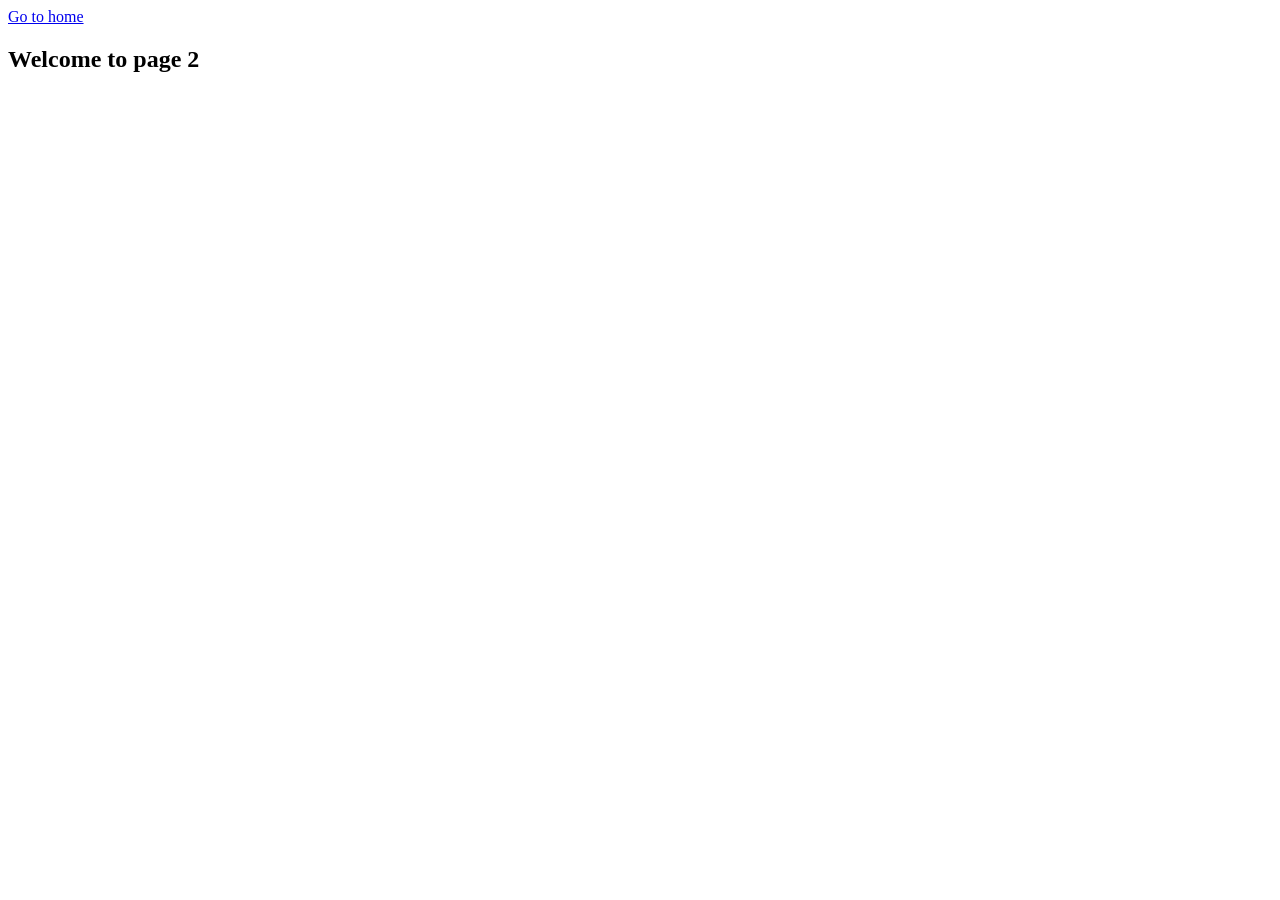
<file: page-2.html>
<!DOCTYPE html>
<html lang="en">
  <head>
    <meta charset="UTF-8" />
    <meta http-equiv="X-UA-Compatible" content="IE=edge" />
    <meta name="viewport" content="width=device-width, initial-scale=1.0" />
    <title>Page 2</title>
  </head>
  <body>
    <section>
      <a href="./index.html">Go to home</a>
      <h1>Welcome to page 2</h1>
    </section>
  </body>
</html>
</file>
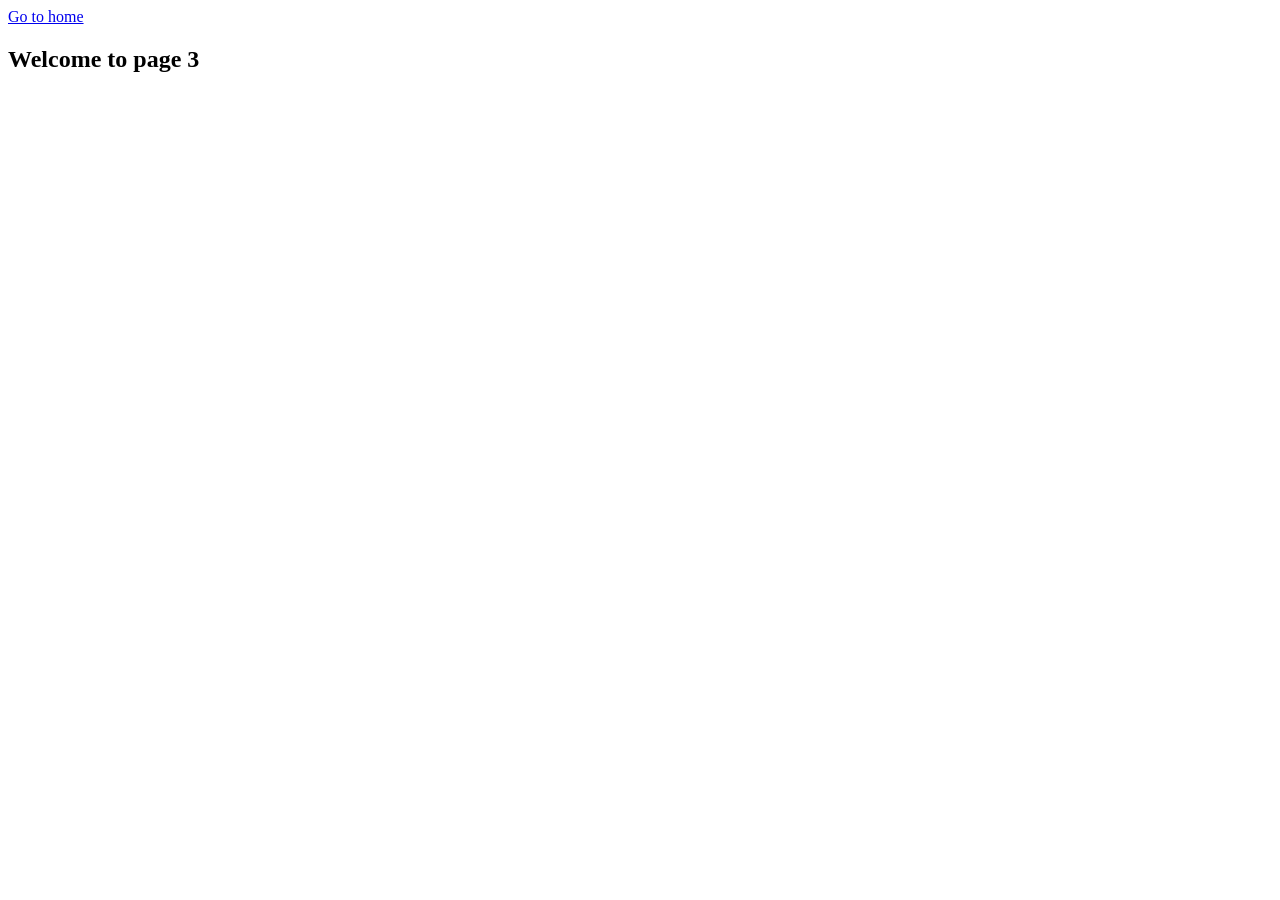
<file: page-3.html>
<!DOCTYPE html>
<html lang="en">
  <head>
    <meta charset="UTF-8" />
    <meta http-equiv="X-UA-Compatible" content="IE=edge" />
    <meta name="viewport" content="width=device-width, initial-scale=1.0" />
    <title>Page 3</title>
  </head>
  <body>
    <section>
      <a href="./index.html">Go to home</a>
      <h1>Welcome to page 3</h1>
    </section>
  </body>
</html>
</file>
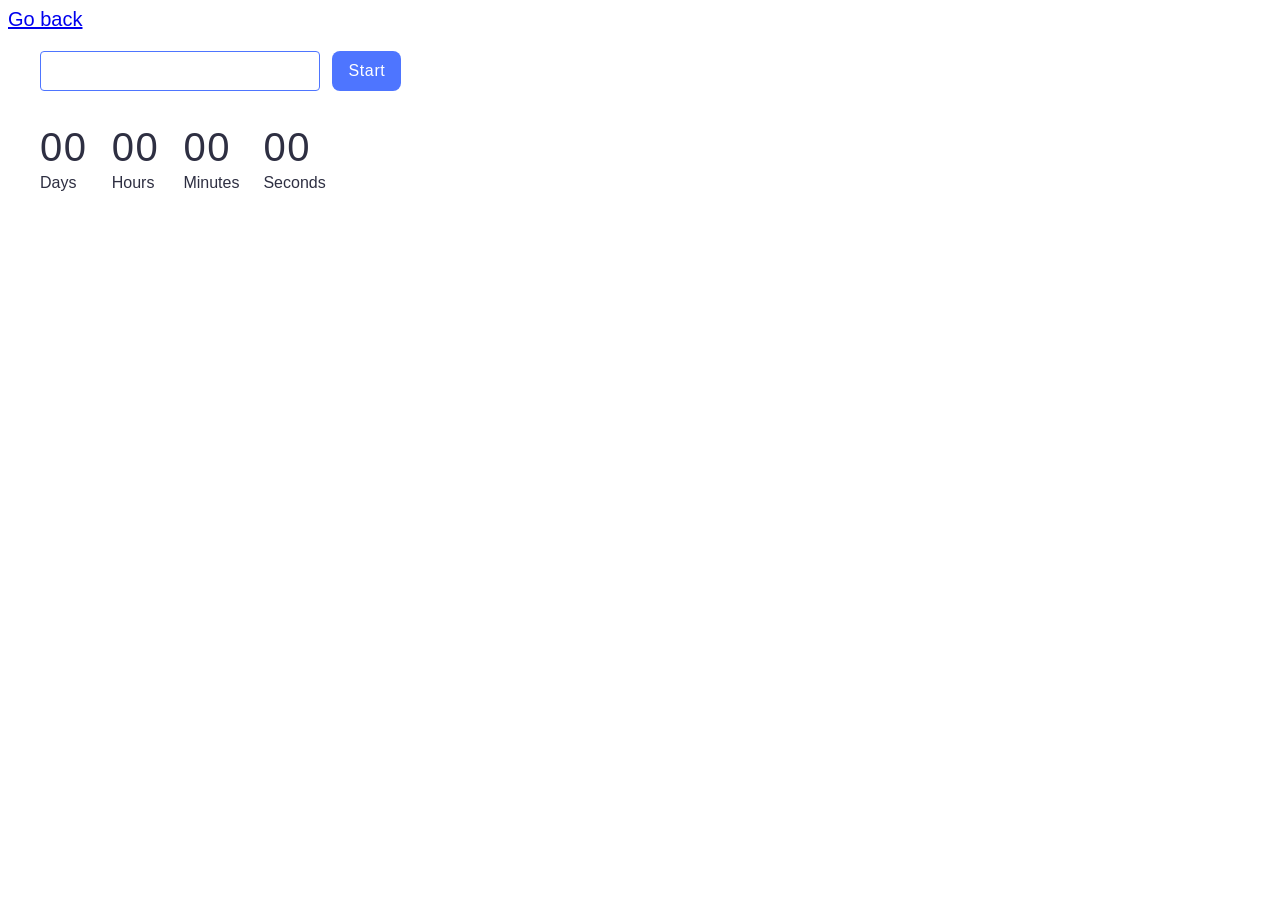
<file: src/1-timer.html>
<!DOCTYPE html>
<html lang="en">
  <head>
    <meta charset="UTF-8" />
    <meta http-equiv="X-UA-Compatible" content="IE=edge" />
    <meta name="viewport" content="width=device-width, initial-scale=1.0" />
    <title>Timer</title>
    <link rel="stylesheet" href="./css/1-timer.css" />
  </head>
  <body>
    <a href="./index.html">Go back</a>

    <input type="text" id="datetime-picker" />
    <button type="button" data-start>Start</button>

    <div class="timer">
      <div class="field">
        <span class="value" data-days>00</span>
        <span class="label">Days</span>
      </div>
      <div class="field">
        <span class="value" data-hours>00</span>
        <span class="label">Hours</span>
      </div>
      <div class="field">
        <span class="value" data-minutes>00</span>
        <span class="label">Minutes</span>
      </div>
      <div class="field">
        <span class="value" data-seconds>00</span>
        <span class="label">Seconds</span>
      </div>
    </div>
    <script type="module" src="./js/1-timer.js"></script>
  </body>
</html>
</file>
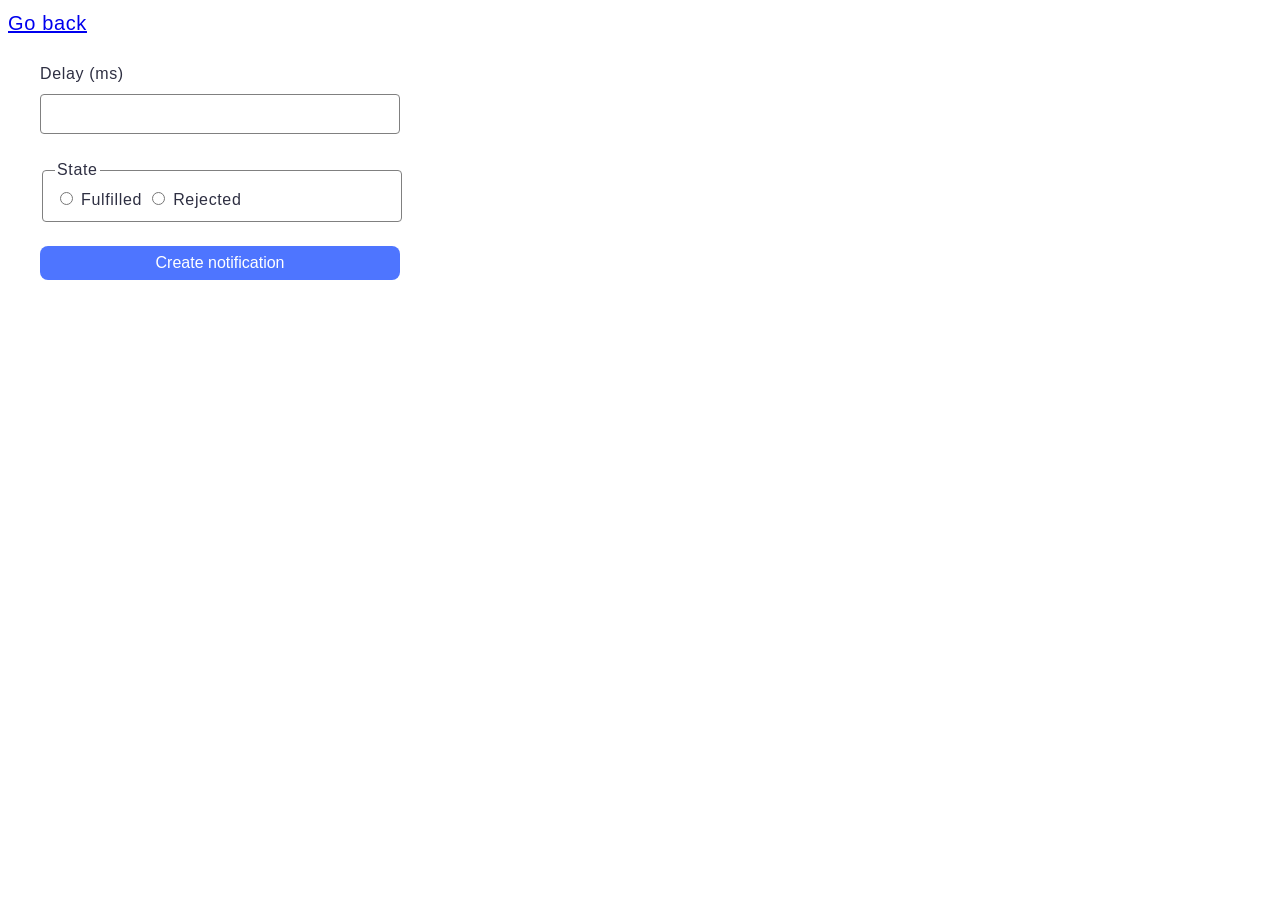
<file: src/2-snackbar.html>
<!DOCTYPE html>
<html lang="en">
  <head>
    <meta charset="UTF-8" />
    <meta http-equiv="X-UA-Compatible" content="IE=edge" />
    <meta name="viewport" content="width=device-width, initial-scale=1.0" />
    <title>Snackbar</title>
    <link rel="stylesheet" href="./css/2-snackbar.css" />
  </head>
  <body>
    <a href="./index.html">Go back</a>

    <form class="form">
      <label>
        Delay (ms)
        <input type="number" name="delay" required />
      </label>

      <fieldset>
        <legend>State</legend>
        <label>
          <input type="radio" name="state" value="fulfilled" required />
          Fulfilled
        </label>
        <label>
          <input type="radio" name="state" value="rejected" required />
          Rejected
        </label>
      </fieldset>

      <button type="submit">Create notification</button>
    </form>
    <script type="module" src="./js/2-snackbar.js"></script>
  </body>
</html>
</file>
<file: src/css/1-timer.css>
* {
  box-sizing: border-box;
}

body {
  font-family: 'Montserrat', sans-serif;
  font-style: normal;
  color: #2e2f42;
  font-weight: 400;
}

a {
  display: block;
  margin-bottom: 20px;
  font-size: 20px;
}

input {
  width: 280px;
  height: 40px;
  flex-shrink: 0;
  border-radius: 4px;
  border: 1px solid #4e75ff;
  padding: 8px 16px;

  font-family: inherit;
  color: #2e2f42;
  font-size: 16px;
  font-style: normal;
  font-weight: 400;
  line-height: 1.5;
  letter-spacing: 0.04em;

  margin-bottom: 32px;
  margin-left: 32px;
}

input:disabled {
  border: 1px solid #808080;
}

button {
  padding: 8px 16px;
  border-radius: 8px;
  background: #4e75ff;
  border: none;

  color: #fff;
  font-family: inherit;
  font-size: 16px;
  font-style: normal;
  font-weight: 500;
  line-height: 1.5;
  letter-spacing: 0.04em;

  cursor: pointer;
  margin-left: 8px;
}

button:hover {
  background: #6c8cff;
}

button:disabled {
  color: #989898;
  background: #cfcfcf;
}

.timer {
  display: flex;
  align-items: center;
  gap: 24px;
  margin-left: 32px;
}

.field {
  display: flex;
  flex-direction: column;
  justify-content: center;
}

.value {
  font-size: 40px;

  line-height: 1.2;
  letter-spacing: 0.04em;
}

.label {
  font-size: 16px;
  line-height: 1.5;
}
</file>
<file: src/css/2-snackbar.css>
* {
  box-sizing: border-box;
}

body {
  color: #2e2f42;
  font-family: 'Montserrat', sans-serif;
  font-size: 16px;
  font-style: normal;
  font-weight: 400;
  line-height: 1.5;
  letter-spacing: 0.04em;
}

a {
  display: block;
  margin-bottom: 20px;
  font-size: 20px;
}

.form {
  display: flex;
  flex-direction: column;
  justify-content: flex-start;
  gap: 24px;
  margin-left: 32px;
  margin-top: 24px;
}

.form > label {
  display: inline-flex;
  flex-direction: column;
  align-items: flex-start;
  gap: 8px;
}

.form > label > input {
  display: flex;
  width: 360px;
  height: 40px;
  justify-content: center;
  align-items: center;

  width: 360px;
  height: 40px;
  flex-shrink: 0;
  border-radius: 4px;
  border: 1px solid #808080;
  outline: none;
}

.form > label > input:hover {
  border-color: #000;
}
.form > label > input:focus {
  border-color: #4e75ff;
}

fieldset {
  width: 360px;
  height: 64px;
  flex-shrink: 0;
  border: 1px solid #808080;
  border-radius: 4px;
}

fieldset:hover {
  border-color: #000;
}

button {
  display: flex;
  width: 360px;
  padding: 8px 16px;
  justify-content: center;
  align-items: center;
  gap: 10px;

  border-radius: 8px;
  background: #4e75ff;

  color: #fff;
  font-family: inherit;
  font-size: 16px;
  font-weight: 500;
  border: none;
  cursor: pointer;
}

button:hover {
  background-color: #6c8cff;
}
</file>
